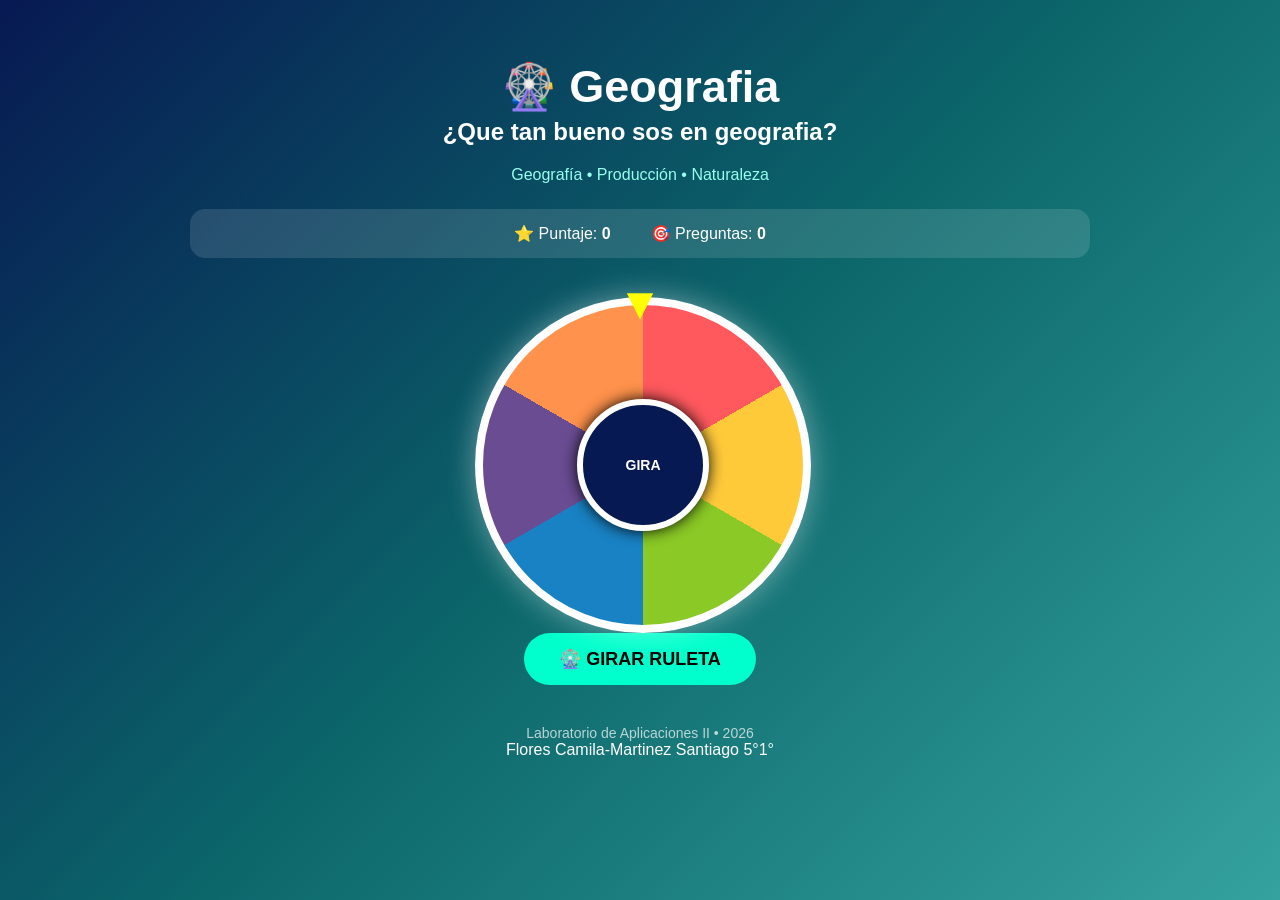
<file: index.html>
<!DOCTYPE html>
<html lang="es">
<head>
    <meta charset="UTF-8">
    <meta name="viewport" content="width=device-width, initial-scale=1.0">

    <title> Ruleta Geografia </title>

    <link rel="stylesheet" href="estilos.css">
</head>

<body>

    <main class="contenedor">

        <h1>🎡 Geografia </h1>
        <h2>¿Que tan bueno sos en geografia?</h2>

        <p class="subtitulo">
            Geografía • Producción • Naturaleza
        </p>

        <!-- PUNTAJE -->
        <section class="marcador">
            <span>⭐ Puntaje: <strong id="puntaje">0</strong></span>
            <span>🎯 Preguntas: <strong id="contador">0</strong></span>
        </section>

        <!-- RULETA -->
        <section class="zona-ruleta">

            <div class="flecha">▼</div>

            <div id="ruleta" class="ruleta">

                <div class="centro">
                    GIRA
                </div>

            </div>

        </section>

        <button id="botonGirar" class="boton-girar">
            🎡 GIRAR RULETA
        </button>

        <!-- TARJETA DE PREGUNTA -->
        <section id="tarjetaPregunta" class="tarjeta oculto">

            <span id="categoria" class="categoria"></span>

            <h3 id="tema"></h3>

            <p id="pregunta"></p>

            <div id="opciones" class="opciones">
            </div>

            <p id="resultado" class="resultado"></p>

        </section>

        <footer>
            Laboratorio de Aplicaciones II • 2026
        </footer>
        </footer>
            Flores Camila-Martinez Santiago 5°1°
        </footer>

    </main>

    <script src="script.js"></script>

</body>
</html>
</file>
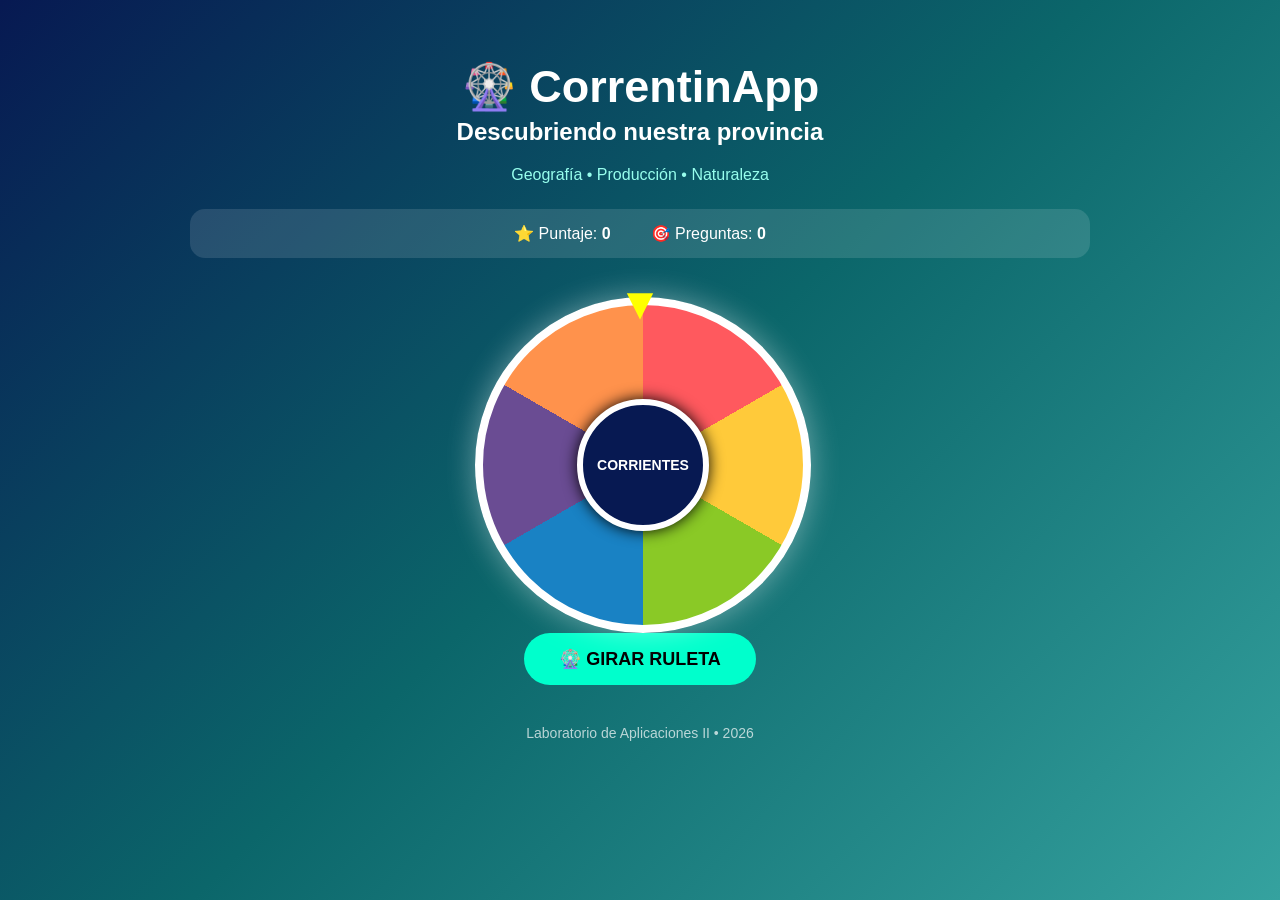
<file: index (1).html>
<!DOCTYPE html>
<html lang="es">
<head>
    <meta charset="UTF-8">
    <meta name="viewport" content="width=device-width, initial-scale=1.0">

    <title>Ruleta CorrentinApp</title>

    <link rel="stylesheet" href="estilos.css">
</head>

<body>

    <main class="contenedor">

        <h1>🎡 CorrentinApp</h1>
        <h2>Descubriendo nuestra provincia</h2>

        <p class="subtitulo">
            Geografía • Producción • Naturaleza
        </p>

        <!-- PUNTAJE -->
        <section class="marcador">
            <span>⭐ Puntaje: <strong id="puntaje">0</strong></span>
            <span>🎯 Preguntas: <strong id="contador">0</strong></span>
        </section>

        <!-- RULETA -->
        <section class="zona-ruleta">

            <div class="flecha">▼</div>

            <div id="ruleta" class="ruleta">

                <div class="centro">
                    CORRIENTES
                </div>

            </div>

        </section>

        <button id="botonGirar" class="boton-girar">
            🎡 GIRAR RULETA
        </button>

        <!-- TARJETA DE PREGUNTA -->
        <section id="tarjetaPregunta" class="tarjeta oculto">

            <span id="categoria" class="categoria"></span>

            <h3 id="tema"></h3>

            <p id="pregunta"></p>

            <div id="opciones" class="opciones">
            </div>

            <p id="resultado" class="resultado"></p>

        </section>

        <footer>
            Laboratorio de Aplicaciones II • 2026
        </footer>

    </main>

    <script src="script.js"></script>

</body>
</html>
</file>
<file: estilos.css>
{
    box-sizing: border-box;
}

body {
    margin: 0;
    font-family: Arial, sans-serif;

    background:
        linear-gradient(135deg, #071952, #0B666A, #35A29F);

    min-height: 100vh;

    color: white;
}

/* CONTENEDOR PRINCIPAL */

.contenedor {
    width: 90%;
    max-width: 900px;

    margin: auto;
    padding: 30px;

    text-align: center;
}

h1 {
    font-size: 45px;
    margin-bottom: 5px;
}

h2 {
    margin-top: 0;
}

.subtitulo {
    color: #97FEED;
}


/* MARCADOR */

.marcador {
    display: flex;
    justify-content: center;
    gap: 40px;

    background: rgba(255,255,255,0.12);

    padding: 15px;
    border-radius: 15px;

    margin: 25px 0;
}


/* ZONA RULETA */

.zona-ruleta {
    position: relative;

    width: 330px;
    height: 350px;

    margin: auto;
}


/* FLECHA */

.flecha {
    position: absolute;

    top: -5px;
    left: 50%;

    transform: translateX(-50%);

    font-size: 45px;

    color: yellow;

    z-index: 10;
}


/* RULETA */

.ruleta {
    width: 320px;
    height: 320px;

    border-radius: 50%;

    border: 8px solid white;

    position: absolute;
    bottom: 0;

    display: flex;
    align-items: center;
    justify-content: center;

    background:

        conic-gradient(
            #ff595e 0deg 60deg,
            #ffca3a 60deg 120deg,
            #8ac926 120deg 180deg,
            #1982c4 180deg 240deg,
            #6a4c93 240deg 300deg,
            #ff924c 300deg 360deg
        );

    box-shadow: 0 0 30px rgba(255,255,255,0.4);

    transition: transform 4s cubic-bezier(.17,.67,.12,.99);
}


/* CENTRO DE LA RULETA */

.centro {
    width: 120px;
    height: 120px;

    background: #071952;

    border: 6px solid white;

    border-radius: 50%;

    display: flex;
    justify-content: center;
    align-items: center;

    font-weight: bold;

    font-size: 14px;

    box-shadow: 0 0 15px black;
}


/* BOTÓN GIRAR */

.boton-girar {

    background: #00ffcc;

    border: none;

    padding: 15px 35px;

    font-size: 18px;

    font-weight: bold;

    border-radius: 30px;

    cursor: pointer;

    transition: 0.3s;
}

.boton-girar:hover {

    transform: scale(1.08);

    box-shadow: 0 0 20px #00ffcc;
}


/* TARJETA */

.tarjeta {

    background: white;

    color: #222;

    margin: 35px auto;

    padding: 25px;

    border-radius: 20px;

    max-width: 650px;

    box-shadow: 0 10px 30px rgba(0,0,0,0.4);
}


/* CATEGORÍA */

.categoria {

    display: inline-block;

    background: #071952;

    color: white;

    padding: 7px 18px;

    border-radius: 20px;

    font-size: 14px;
}


/* OPCIONES */

.opciones {

    display: grid;

    grid-template-columns: 1fr 1fr;

    gap: 12px;

    margin-top: 20px;
}


.opcion {

    border: none;

    padding: 15px;

    border-radius: 10px;

    background: #e8f8f5;

    cursor: pointer;

    font-size: 16px;

    transition: 0.2s;
}


.opcion:hover {

    background: #97FEED;

    transform: scale(1.03);
}


/* RESULTADO */

.resultado {

    font-size: 18px;

    font-weight: bold;

    min-height: 25px;
}


/* OCULTAR */

.oculto {
    display: none;
}


/* FOOTER */

footer {

    margin-top: 40px;

    opacity: 0.7;

    font-size: 14px;
}
</file>
